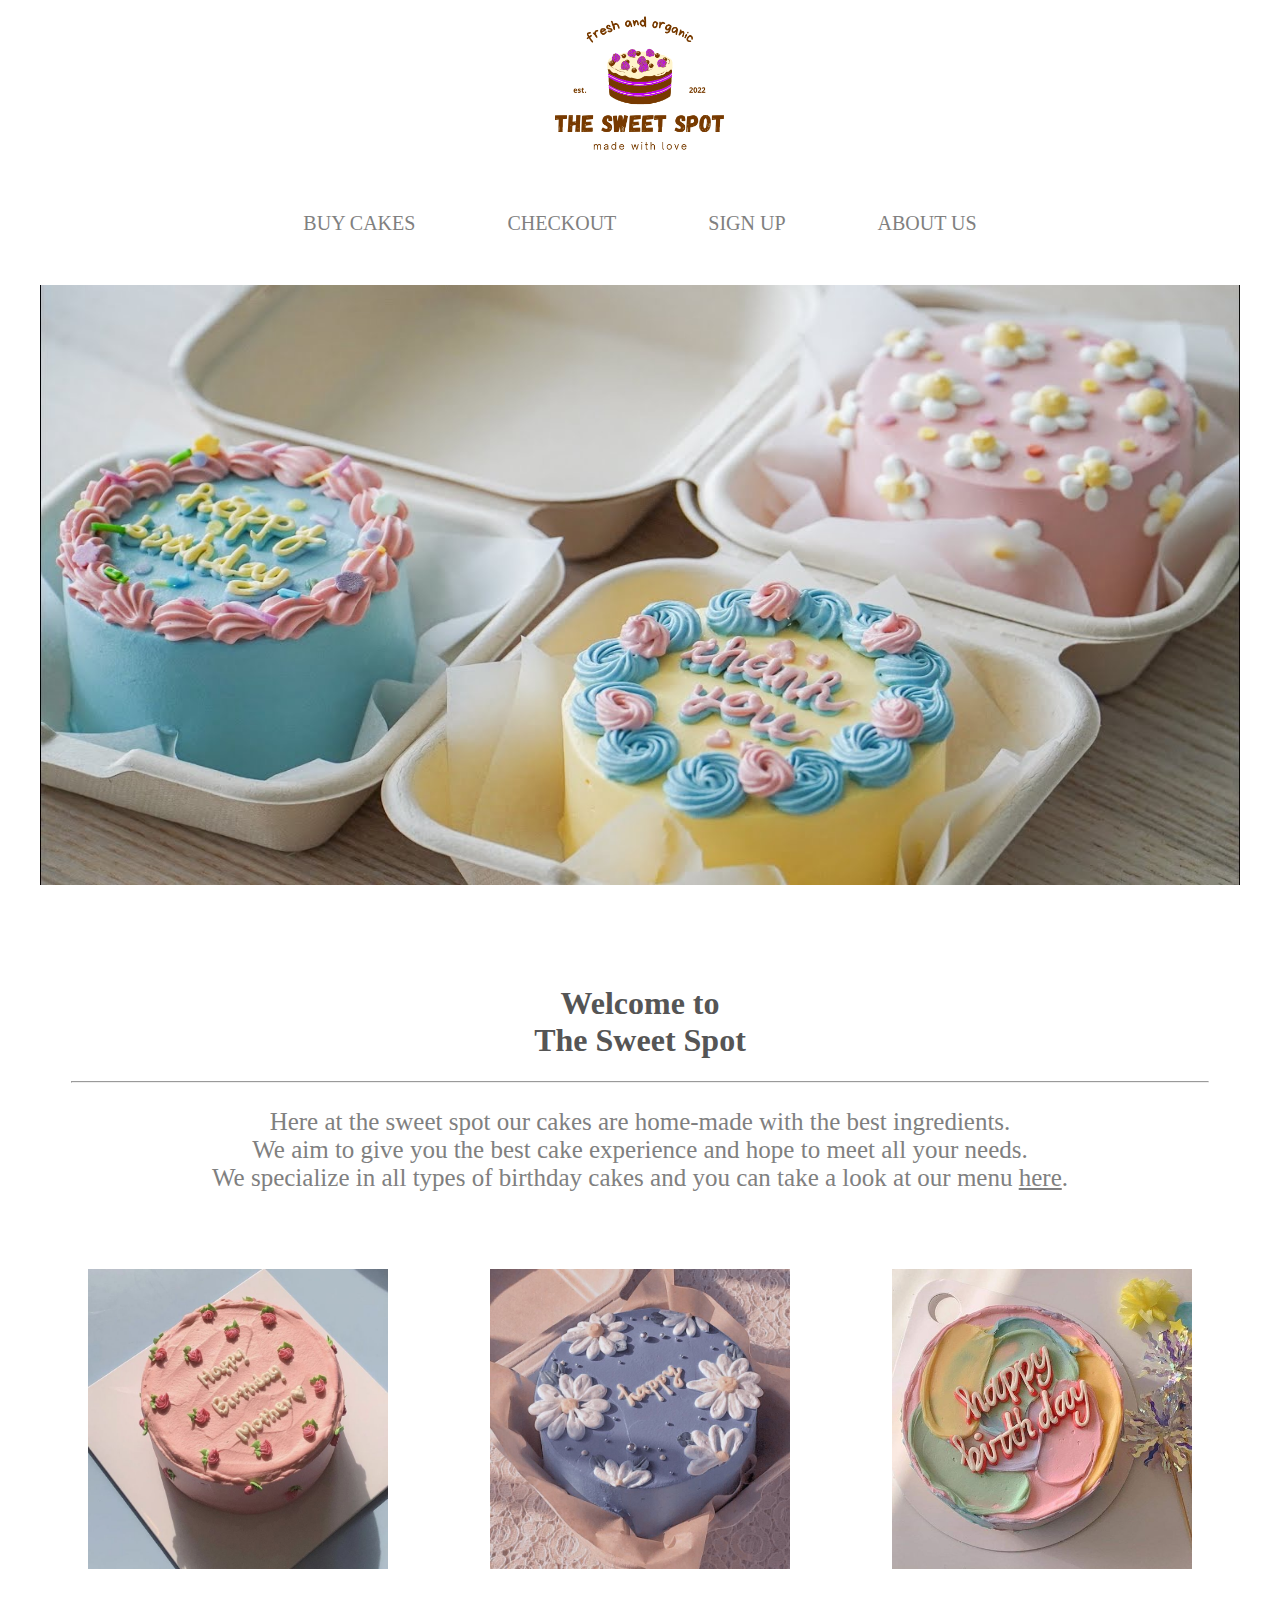
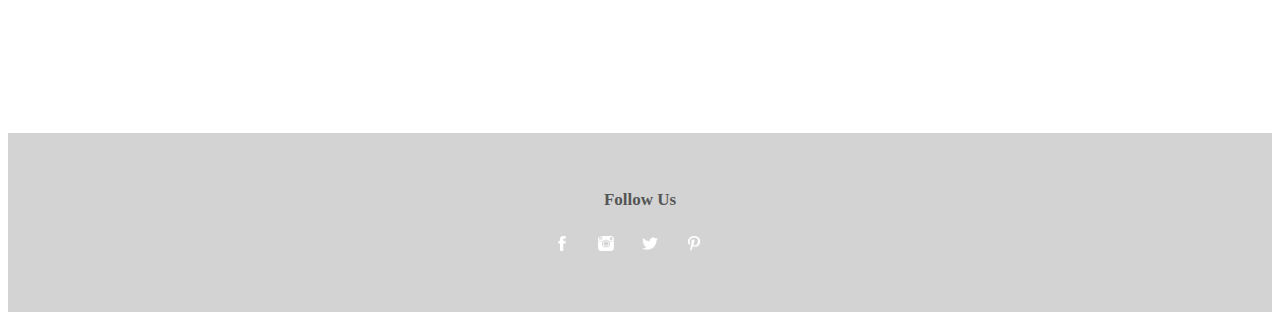
<file: index.html>
<!DOCTYPE html>
<html>
  <head>
    <meta charset="utf-8">
    <title>Home Page</title>
    <link rel="stylesheet" href="style.css">
    <style>
      a.color2 {
        color:grey;
        text-decoration: underline;
      }
     h1 {
       color: #555;
       text-align: center;
     }
     p {
       color: grey;
       text-align: center;
       font-size:25px;
     }
     .marhr{
       margin-left:5%;
       margin-right:5%;
     }
    </style>
  </head>
  <body>
    <table align="center">
    <tr><td><a href="index.html"><img src="images/cakelogo.png" width=200 alt="cake logo"></a></td></tr>
      </table>
      <table align="center" cellpadding=45>
        <tr>
          <td><a class="color" href="buycakes.html">BUY CAKES</a></td>
          <td><a class="color" href="checkout.html">CHECKOUT</a></td>
          <td><a class="color" href="signup.html">SIGN UP</a></td>
          <td><a class="color" href="aboutus.html">ABOUT US</a></td>
        </tr>
      </table>
      <table align="center">
        <tr><td><img src="images/cakes.JPG" width=1200 height=600 alt="cakes"></td></tr>
      </table>
      <br><br><br><br>
      <h1>Welcome to <br>The Sweet Spot</h1>
      <hr class="marhr">
      <p>
        Here at the sweet spot our cakes are home-made with the best ingredients.<br>
        We aim to give you the best cake experience and hope to meet all your needs.<br>
        We specialize in all types of birthday cakes and you can take a look at our menu <a class="color2" href="buycakes.html"> here</a>.
      </p>
      <table align="center" cellpadding=50>
        <tr>
          <td><img src="images/birthdaycake1.jpeg" width=300 height=300 alt="pink birthday cake"></td>
          <td><img src="images/birthdaycake2.jpeg" width=300 height=300 alt="purple birthday cake"></td>
          <td><img src="images/birthdaycake3.jpeg" width=300 height=300 alt="colorful birthday cake"></td>
        </tr>
      </table>
      <br><br><br><br><br><br>
      <div class="color">
        <br><br><br>
        <table align="center">
          <tr>
            <th colspan="4" class="color">Follow Us</th>
          </tr>
          <tr>
            <td><br></td>
          </tr>
          <tr>
          <td width="40px"><a href="https://www.facebook.com/"> <img src="images/facebook.png" alt="facebook app icon" width="16px" height="15px"> </a></td>
          <td width="40px"><a href="https://www.instagram.com/"> <img src="images/instagram.png" alt="instagram app icon" width="16px" height="15px"> </a></td>
          <td width="40px"><a href="https://twitter.com/"> <img src="images/twitter.png" alt="Twitter app icon" width="16px" height="15px"> </a></td>
          <td width="40px"><a href="https://www.pinterest.com/"> <img src="images/pinterest.png" alt="pinterest app icon" width="16px" height="15px"> </a></td>
        </tr>
        </table>
        <br><br><br>
      </div>
  </body>
</html>
</file>
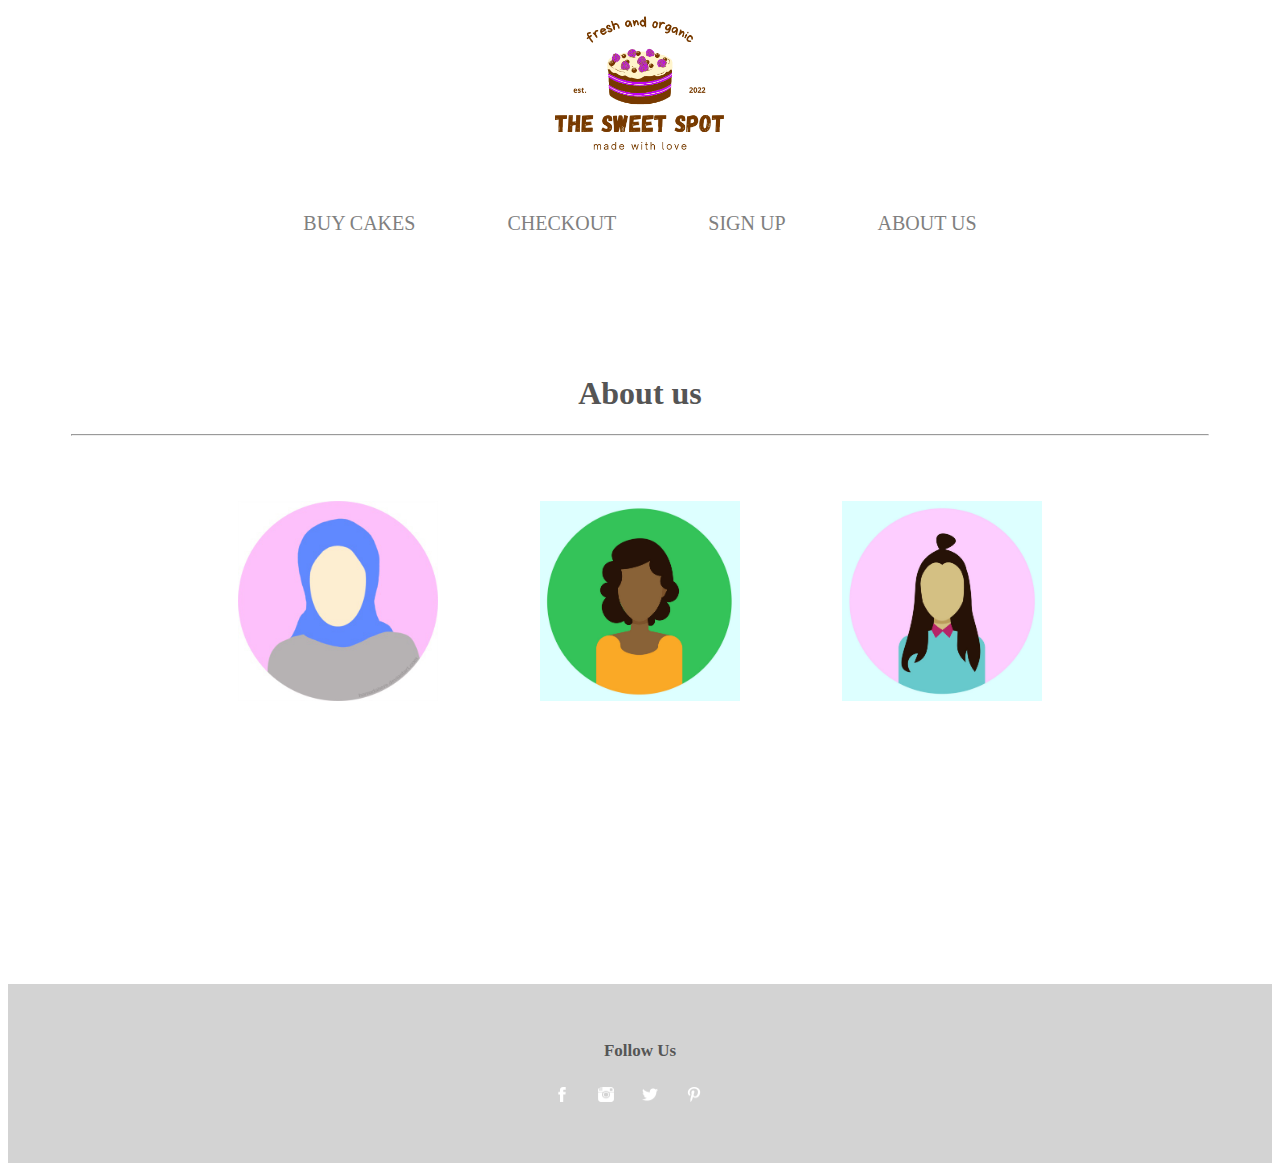
<file: aboutus.html>
<!DOCTYPE html>
<html>
  <head>
    <meta charset="utf-8">
    <title>About Us</title>
    <link rel="stylesheet" href="style.css">
    <style>
      a.color2 {
        color:grey;
        text-decoration: underline;
      }
     h1 {
       color: #555;
       text-align: center;
     }
     p {
       color: grey;
       text-align: center;
       font-size:25px;
     }
     .marhr{
       margin-left:5%;
       margin-right:5%;
      }
      .girltable td{
        padding-left:50px;
        padding-right:50px;
      }
    </style>
    <script>
    function onImage()
    {
      var xhttp = new XMLHttpRequest();

      xhttp.onreadystatechange = function(){
        if (this.readyState == 4 && this.status == 200)
        document.getElementById("out").innerHTML = this.responseText;
      };
      xhttp.open("GET", "girl1.txt", true);
      xhttp.send();
    }

    function onImage2()
    {
      var xhttp = new XMLHttpRequest();

      xhttp.onreadystatechange = function(){
        if (this.readyState == 4 && this.status == 200)
        document.getElementById("out").innerHTML = this.responseText;
      };
      xhttp.open("GET", "girl2.txt", true);
      xhttp.send();
    }

    function onImage3()
    {
      var xhttp = new XMLHttpRequest();

      xhttp.onreadystatechange = function(){
        if (this.readyState == 4 && this.status == 200)
        document.getElementById("out").innerHTML = this.responseText;
      };
      xhttp.open("GET", "girl3.txt", true);
      xhttp.send();
    }

    function mouseOut()
    {
      document.getElementById("out").innerHTML = "";
    }
    </script>
  </head>
  <body>
    <table align="center">
    <tr><td><a href="index.html"><img src="images/cakelogo.png" width=200 alt="cake logo"></a></td></tr>
      </table>
      <table align="center" cellpadding=45>
        <tr>
          <td><a class="color" href="buycakes.html">BUY CAKES</a></td>
          <td><a class="color" href="checkout.html">CHECKOUT</a></td>
          <td><a class="color" href="signup.html">SIGN UP</a></td>
          <td><a class="color" href="aboutus.html">ABOUT US</a></td>
        </tr>
      </table>

      <table align="center" class="girltable">
        <br><br><br><br>
        <h1>About us</h1>
        <hr class="marhr">
        <br><br><br>
        <tr>
          <td><img src="images/girl1.jpeg" width=200 height=200 alt="girl avatar" onmouseover="onImage()" onmouseout="mouseOut()"></td>
          <td><img src="images/girl2.jpeg" width=200 height=200 alt="girl avatar" onmouseover="onImage2()" onmouseout="mouseOut()"></td>
          <td><img src="images/girl3.jpeg" width=200 height=200 alt="girl avatar" onmouseover="onImage3()" onmouseout="mouseOut()"></td>
        </tr>
      </table>
      <br>
      <p>
        <br>
        <p><span id="out"></p>
      </p>
      <br><br><br><br><br><br><br><br><br><br>
      <div class="color">
        <br><br><br>
        <table align="center">
          <tr>
            <th colspan="4" class="color">Follow Us</th>
          </tr>
          <tr>
            <td><br></td>
          </tr>
          <tr>
          <td width="40px"><a href="https://www.facebook.com/"> <img src="images/facebook.png" alt="facebook app icon" width="16px" height="15px"> </a></td>
          <td width="40px"><a href="https://www.instagram.com/"> <img src="images/instagram.png" alt="instagram app icon" width="16px" height="15px"> </a></td>
          <td width="40px"><a href="https://twitter.com/"> <img src="images/twitter.png" alt="Twitter app icon" width="16px" height="15px"> </a></td>
          <td width="40px"><a href="https://www.pinterest.com/"> <img src="images/pinterest.png" alt="pinterest app icon" width="16px" height="15px"> </a></td>
        </tr>
        </table>
        <br><br><br>
      </div>
  </body>
</html>
</file>
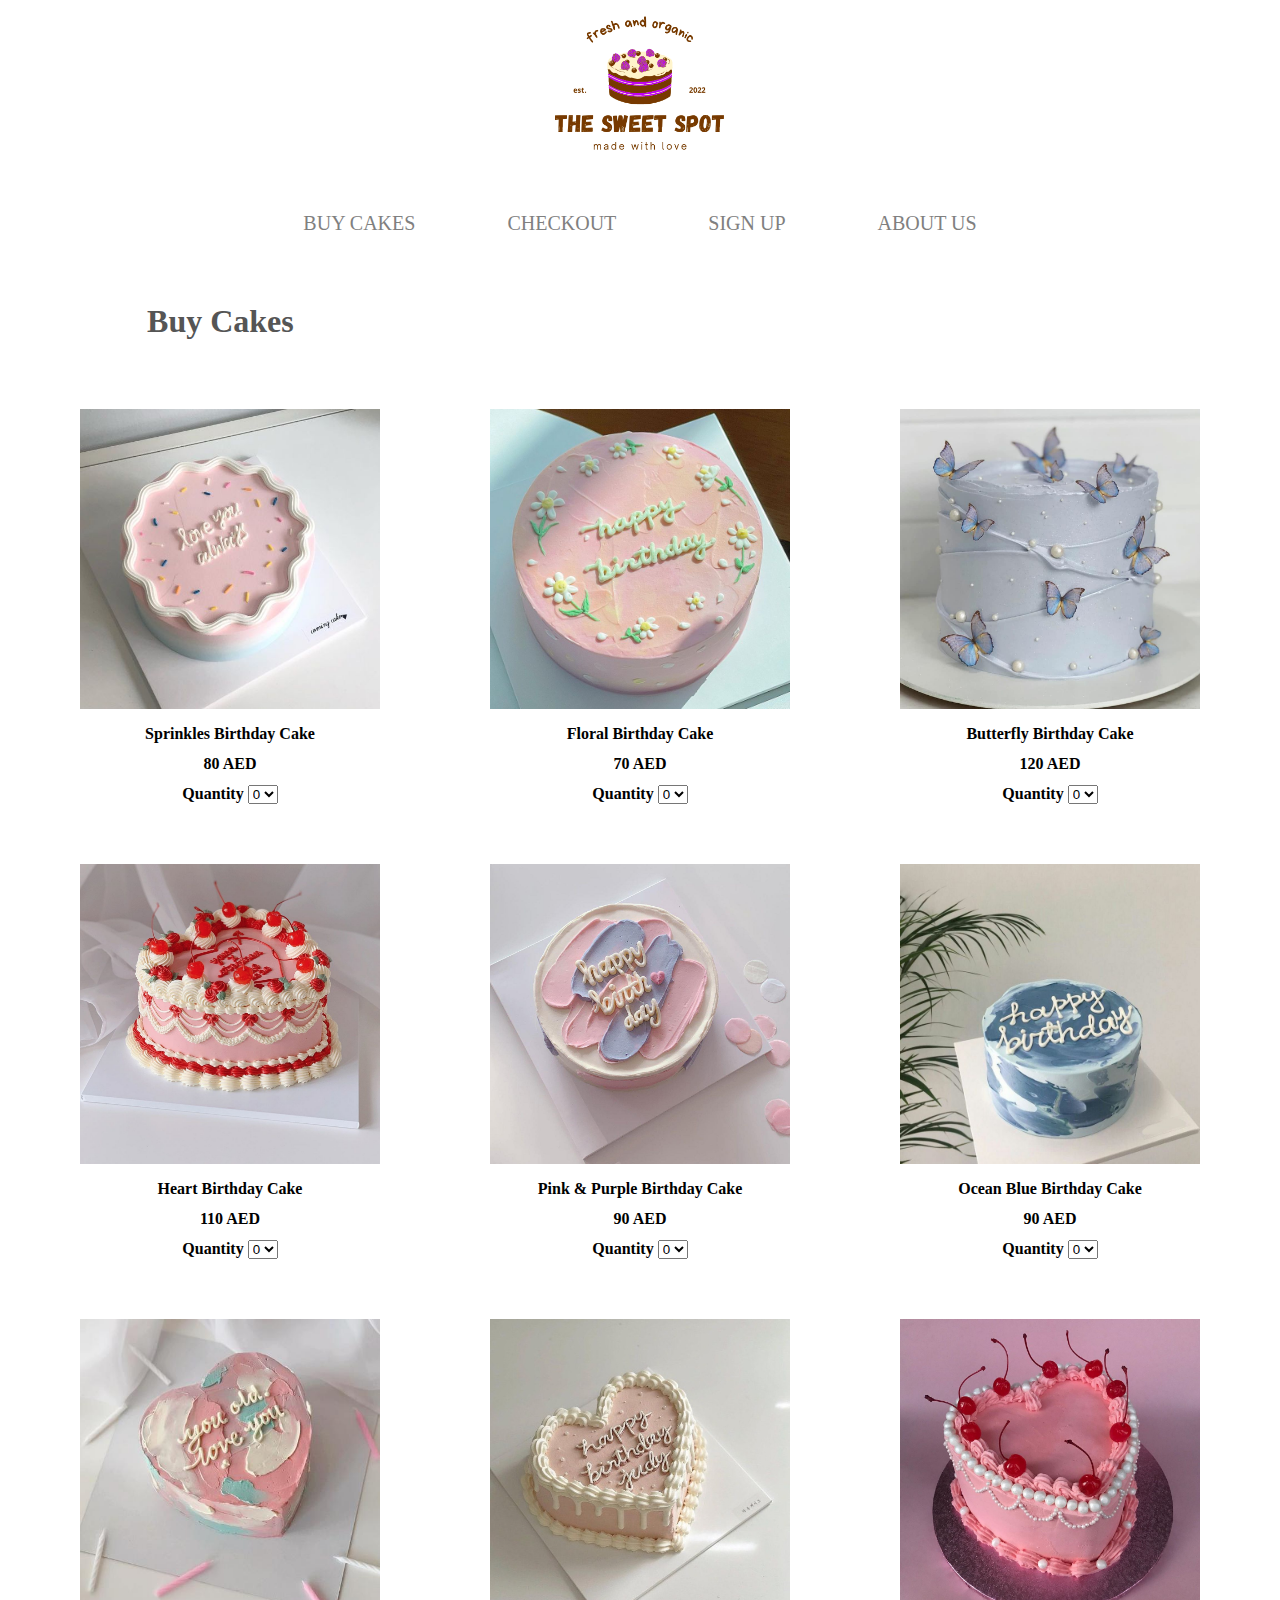
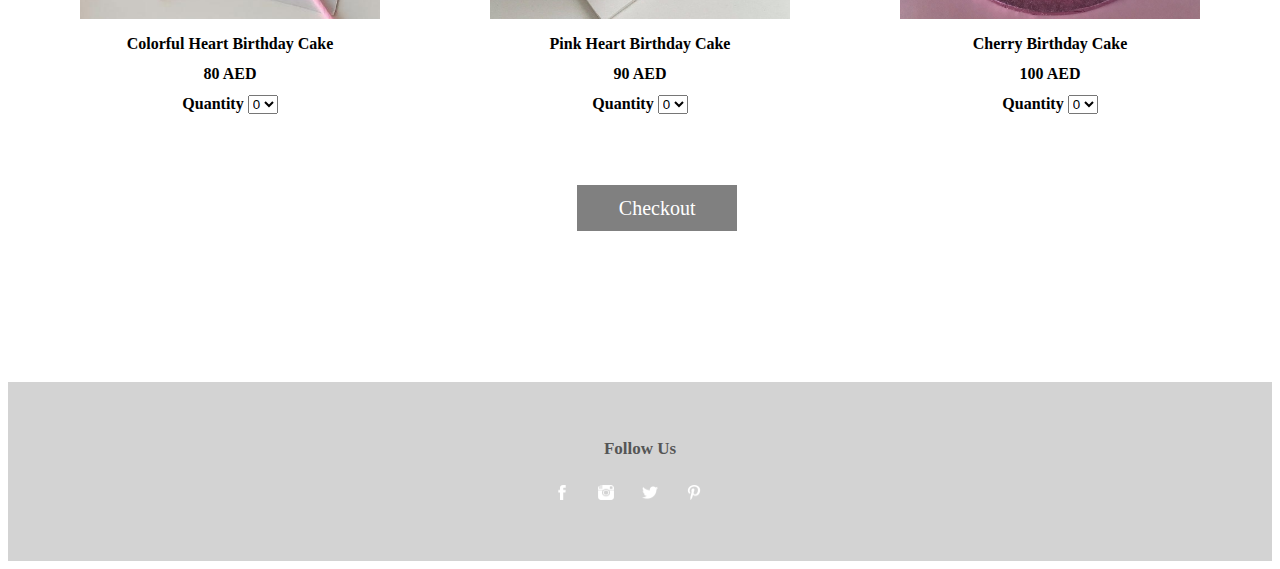
<file: buycakes.html>
<!DOCTYPE html>
<html>
  <head>
    <meta charset="utf-8">
    <title>Buy Cakes</title>
    <link rel="stylesheet" href="style.css">
    <style>
      .caketable td{
        padding-left:50px;
        padding-right:50px;
      }
      .button {
        background-color: grey;
        color: white;
        text-align: center;
        font-size: 20px;
        padding: 12px;
        margin-left: 45%
      }
      h1 {
        color: #555;
        margin-left: 11%;
      }
    </style>
  </head>
  <body>
    <table align="center">
    <tr><td><a href="index.html"><img src="images/cakelogo.png" width=200 alt="cake logo"></a></td></tr>
      </table>
      <table align="center" cellpadding=45>
        <tr>
          <td><a class="color" href="buycakes.html">BUY CAKES</a></td>
          <td><a class="color" href="checkout.html">CHECKOUT</a></td>
          <td><a class="color" href="signup.html">SIGN UP</a></td>
          <td><a class="color" href="aboutus.html">ABOUT US</a></td>
        </tr>
      </table>
      <h1>Buy Cakes</h1>
      <br><br>
      <table  align="center" cellspacing="10" class="caketable">

        <tr>
          <td><img src="images/sprinkles.jpeg" alt="sprinkles birthday cake" width=300 height=300></td>
          <td><img src="images/floral.jpeg" alt="floral birthday cake" width=300 height=300></td>
          <td><img src="images/butterfly.jpeg" alt="butterfly birthday cake" width=300 height=300></td>
        </tr>

        <tr>
          <th>Sprinkles Birthday Cake</th>
          <th>Floral Birthday Cake</th>
          <th>Butterfly Birthday Cake</th>
        </tr>

        <tr>
          <th>80 AED</th>
          <th>70 AED</th>
          <th>120 AED</th>
        </tr>

        <tr>
          <th><form>
          <label>Quantity</label>  <select>
              <option>0</option>
              <option>1</option>
              <option>2</option>
              <option>3</option>
            </select>
          </form></th>
          <th><form>
          <label>Quantity</label>  <select>
              <option>0</option>
              <option>1</option>
              <option>2</option>
              <option>3</option>
            </select>
          </form></th>
          <th><form>
          <label>Quantity</label>  <select>
              <option>0</option>
              <option>1</option>
              <option>2</option>
              <option>3</option>
            </select>
          </form></th>
        </tr>

        <tr>
          <td><br><br></td>
          <td><br><br></td>
          <td><br><br></td>
        </tr>

        <tr>
          <td><img src="images/heart.png" alt="heart birthday cake" width=300 height=300></td>
          <td><img src="images/purple.jpeg" alt="purple birthday cake" width=300 height=300></td>
          <td><img src="images/blue.jpeg" alt="ocean blue birthday cake" width=300 height=300></td>
        </tr>

        <tr>
          <th>Heart Birthday Cake</th>
          <th>Pink & Purple Birthday Cake</th>
          <th>Ocean Blue Birthday Cake</th>
        </tr>

        <tr>
          <th>110 AED</th>
          <th>90 AED</th>
          <th>90 AED</th>
        </tr>

        <tr>
          <th><form>
          <label>Quantity</label>  <select>
              <option>0</option>
              <option>1</option>
              <option>2</option>
              <option>3</option>
            </select>
          </form></th>
          <th><form>
          <label>Quantity</label>  <select>
              <option>0</option>
              <option>1</option>
              <option>2</option>
              <option>3</option>
            </select>
          </form></th>
          <th><form>
          <label>Quantity</label>  <select>
              <option>0</option>
              <option>1</option>
              <option>2</option>
              <option>3</option>
            </select>
          </form></th>
        </tr>

        <tr>
          <td><br><br></td>
          <td><br><br></td>
          <td><br><br></td>
        </tr>

        <tr>
          <td><img src="images/colorful.jpeg" alt="colorful heart birthday cake" width=300 height=300></td>
          <td><img src="images/love.jpeg" alt="pink heart birthday cake" width=300 height=300></td>
          <td><img src="images/cherry.jpeg" alt="cherry birthday cake" width=300 height=300></td>
        </tr>

        <tr>
          <th>Colorful Heart Birthday Cake</th>
          <th>Pink Heart Birthday Cake</th>
          <th>Cherry Birthday Cake</th>
        </tr>

        <tr>
          <th>80 AED</th>
          <th>90 AED</th>
          <th>100 AED</th>
        </tr>

        <tr>
          <th><form>
          <label>Quantity</label>  <select>
              <option>0</option>
              <option>1</option>
              <option>2</option>
              <option>3</option>
            </select>
          </form></th>
          <th><form>
          <label>Quantity</label>  <select>
              <option>0</option>
              <option>1</option>
              <option>2</option>
              <option>3</option>
            </select>
          </form></th>
          <th><form>
          <label>Quantity</label>  <select>
              <option>0</option>
              <option>1</option>
              <option>2</option>
              <option>3</option>
            </select>
          </form></th>
        </tr>
      </table>

      <br><br><br><br>
      <a class="button" href="checkout.html">&nbsp;&nbsp;&nbsp;&nbsp;&nbsp; Checkout &nbsp;&nbsp;&nbsp;&nbsp;&nbsp;</a>

      <br><br><br><br><br><br><br><br><br><br>
      <div class="color">
        <br><br><br>
        <table align="center">
          <tr>
            <th colspan="4" class="color">Follow Us</th>
          </tr>
          <tr>
            <td><br></td>
          </tr>
          <tr>
          <td width="40px"><a href="https://www.facebook.com/"> <img src="images/facebook.png" alt="facebook app icon" width="16px" height="15px"> </a></td>
          <td width="40px"><a href="https://www.instagram.com/"> <img src="images/instagram.png" alt="instagram app icon" width="16px" height="15px"> </a></td>
          <td width="40px"><a href="https://twitter.com/"> <img src="images/twitter.png" alt="Twitter app icon" width="16px" height="15px"> </a></td>
          <td width="40px"><a href="https://www.pinterest.com/"> <img src="images/pinterest.png" alt="pinterest app icon" width="16px" height="15px"> </a></td>
        </tr>
        </table>
        <br><br><br>
      </div>
  </body>
</html>
</file>
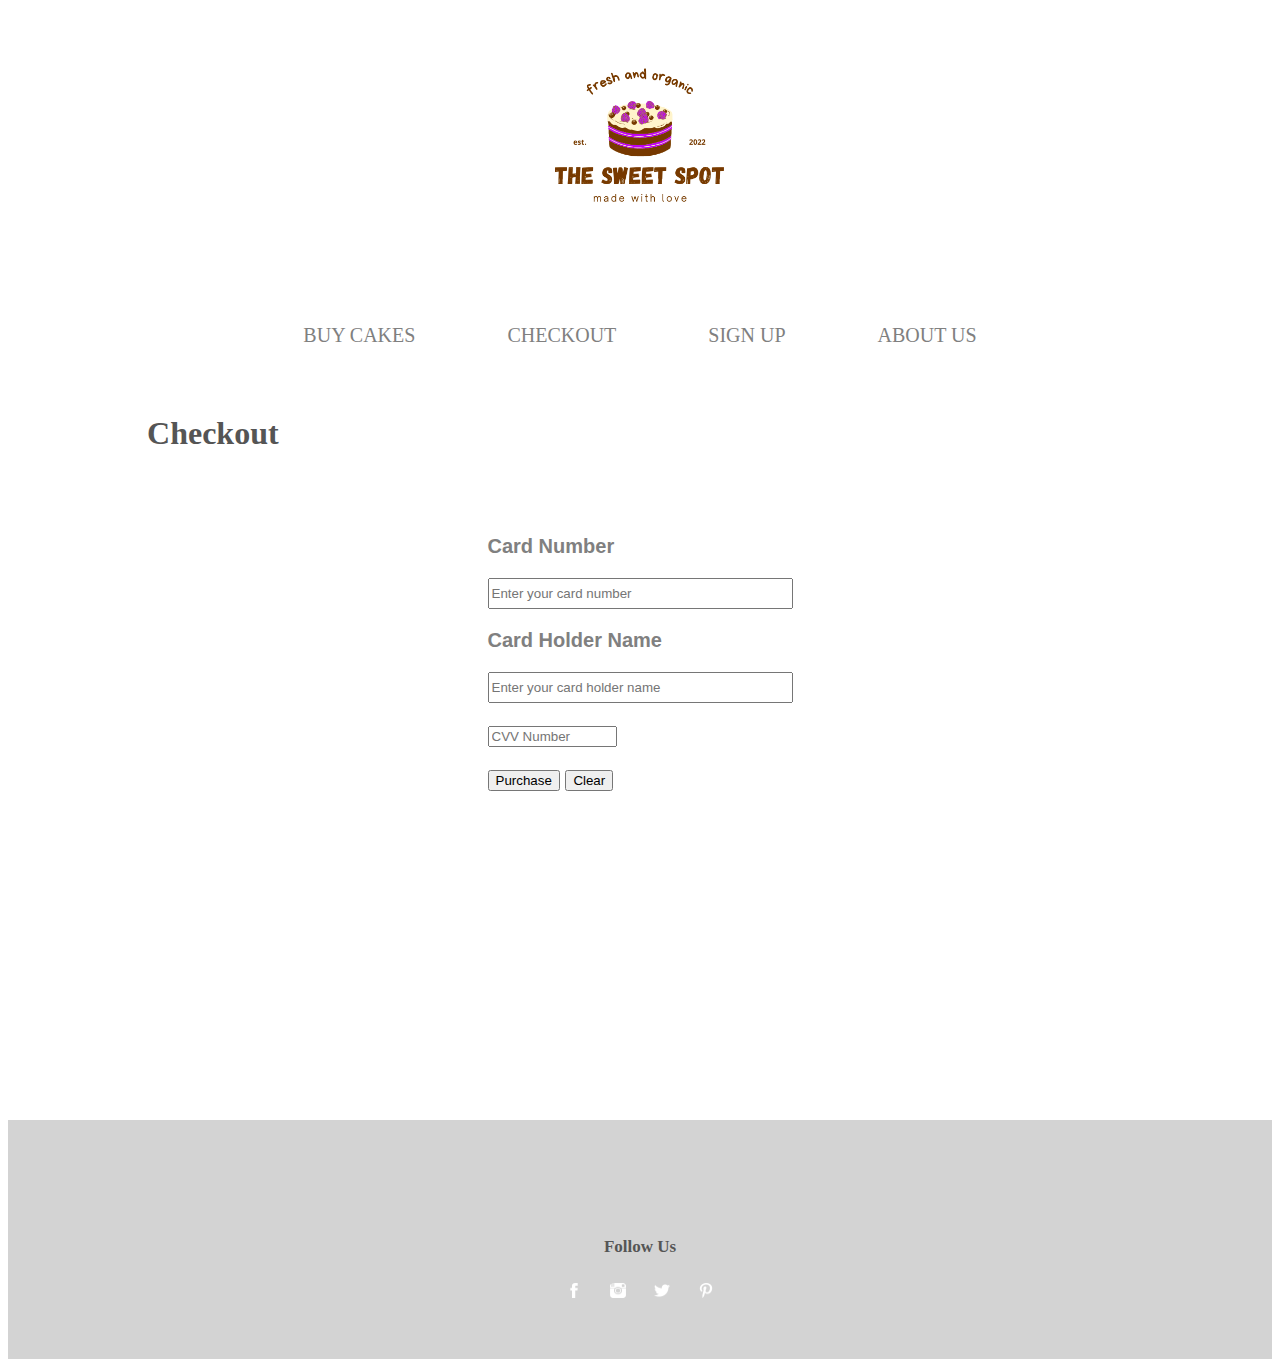
<file: checkout.html>
<!DOCTYPE html>
<html>

<head>
  <meta charset="utf-8">
  <title>Checkout</title>
  <link rel="stylesheet" href="style.css">
  <link rel="stylesheet" href="CSS.css">
  <style>
    h1 {
      color: #555;
      margin-left: 11%;
    }
  </style>
</head>

<body>
  <table align="center">
    <tr>
      <td><a href="index.html"><img src="images/cakelogo.png" width=200 alt="cake logo"></a></td>
    </tr>
  </table>
  <table align="center" cellpadding=45>
    <tr>
      <td><a class="color" href="buycakes.html">BUY CAKES</a></td>
      <td><a class="color" href="checkout.html">CHECKOUT</a></td>
      <td><a class="color" href="signup.html">SIGN UP</a></td>
      <td><a class="color" href="aboutus.html">ABOUT US</a></td>
    </tr>
  </table>
  <h1>Checkout</h1>
  <div class="container">
    <table>
      <tr>
        <td>
          <form>
            <p>Card Number</p>
            <p><input type="text" name="Card number" style="height:25px" placeholder="Enter your card number"size="35"></p>
            <p>Card Holder Name</p>
            <p><input type="text" name="Card holder name" style="height:25px" placeholder="Enter your card holder name" size="35"></p>
            <input type="password" name="" size="13" placeholder="CVV Number">
            <p><input type="button" name="Purchase" value="Purchase" onClick="window.alert('Thank you for your purchase!');location.href='index.html'">
              <input type="reset" value="Clear">
            </p>
          </form>
          <br>
        </td>
      </tr>
    </table>
  </div>
  <br><br><br><br><br><br><br><br><br><br>

</body>
<footer>
  <br><br><br><br><br><br>
  <div class="color">
    <br><br><br>
    <table align="center">
      <tr>
        <th colspan="4" class="color">Follow Us</th>
      </tr>
      <tr>
        <td><br></td>
      </tr>
      <tr>
        <td width="40px"><a href="https://www.facebook.com/"> <img src="images/facebook.png" alt="facebook app icon" width="16px" height="15px"> </a></td>
        <td width="40px"><a href="https://www.instagram.com/"> <img src="images/instagram.png" alt="instagram app icon" width="16px" height="15px"> </a></td>
        <td width="40px"><a href="https://twitter.com/"> <img src="images/twitter.png" alt="Twitter app icon" width="16px" height="15px"> </a></td>
        <td width="40px"><a href="https://www.pinterest.com/"> <img src="images/pinterest.png" alt="pinterest app icon" width="16px" height="15px"> </a></td>
      </tr>
    </table>
    <br><br><br>
  </div>
</footer>

</html>
</file>
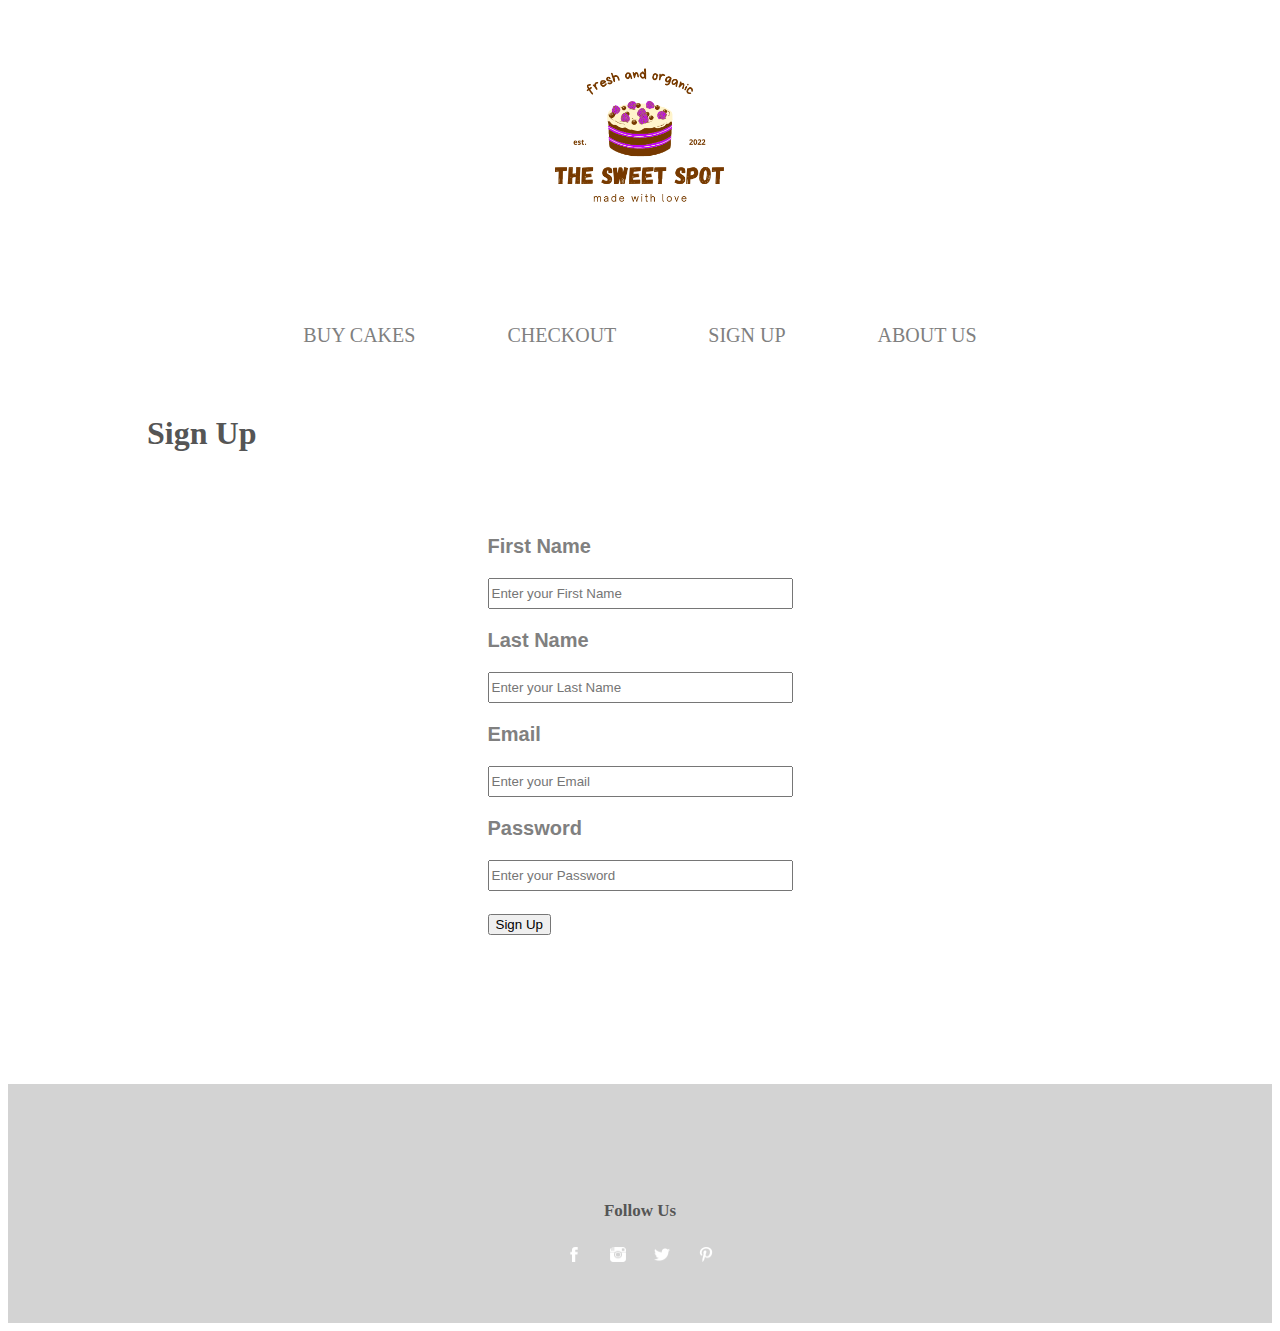
<file: signup.html>
<!DOCTYPE html>
<html>

<head>
  <meta charset="utf-8">
  <title>Log In</title>
  <link rel="stylesheet" href="style.css">
  <link rel="stylesheet" href="CSS.css">
  <style>
    .caketable td {
      padding-left: 50px;
      padding-right: 50px;
    }

    .button {
      background-color: grey;
      color: white;
      text-align: center;
      font-size: 20px;
      padding: 12px;
      margin-left: 45%
    }

    h1 {
      color: #555;
      margin-left: 11%;
    }

  </style>
</head>

<body>
  <table align="center">
    <tr>
      <td><a href="index.html"><img src="images/cakelogo.png" width=200 alt="cake logo"></a></td>
    </tr>
  </table>
  <table align="center" cellpadding=45>
    <tr>
      <td><a class="color" href="buycakes.html">BUY CAKES</a></td>
      <td><a class="color" href="checkout.html">CHECKOUT</a></td>
      <td><a class="color" href="signup.html">SIGN UP</a></td>
      <td><a class="color" href="aboutus.html">ABOUT US</a></td>
    </tr>
  </table>
  <h1>Sign Up</h1>
  <div class="container">
    <table>

      <tr>
        <td>
          <form method="post" action="/adduser">
            <p>First Name</p>
            <p>
              <input type="text" name="firstname" required style="height:25px" placeholder="Enter your First Name" size="35">
            </p>
            <p>Last Name</p>
            <p>
              <input type="text" name="lastname" required style="height:25px" placeholder="Enter your Last Name" size="35">
            </p>
            <p>Email</p>
            <p>
              <input type="email" name="email" required style="height:25px" placeholder="Enter your Email" size="35">
            </p>
            <p>Password</p>
            <p>
              <input type="password" name="password" required style="height:25px" placeholder="Enter your Password" size="35">
            </p>
            <button type="submit" onclick="myFunction()">Sign Up</button>
            <p id="out">
          </form>
          <br>

          <script>
            function myFunction() {

              alert("Successful Sign Up");
            //location.href='buycakes.html';
            }
          </script>

        </td>
      </tr>
    </table>
  </div>
  <footer>
    <br><br><br><br><br><br>
    <div class="color">
      <br><br><br>
      <table align="center">
        <tr>
          <th colspan="4" class="color">Follow Us</th>
        </tr>
        <tr>
          <td><br></td>
        </tr>
        <tr>
          <td width="40px"><a href="https://www.facebook.com/"> <img src="images/facebook.png" alt="facebook app icon" width="16px" height="15px"> </a></td>
          <td width="40px"><a href="https://www.instagram.com/"> <img src="images/instagram.png" alt="instagram app icon" width="16px" height="15px"> </a></td>
          <td width="40px"><a href="https://twitter.com/"> <img src="images/twitter.png" alt="Twitter app icon" width="16px" height="15px"> </a></td>
          <td width="40px"><a href="https://www.pinterest.com/"> <img src="images/pinterest.png" alt="pinterest app icon" width="16px" height="15px"> </a></td>
        </tr>
      </table>
      <br><br><br>
    </div>
  </footer>
</body>

</html>
</file>
<file: style.css>
a.color {
  color:grey;
  font-size: 20px;
}
a {
  text-decoration:none;
}
a:hover {
   color: #555;
 }
 div.color{
   background-color: lightgrey;
 }
 th.color {
   color:#555;
   font-size: 17px;
 }
</file>
<file: CSS.css>
/*Alliza edit*/
 table {
   text-align: center;
   margin-left: auto;
   margin-right: auto;
   margin-top: 60px;
   width: 800;
 }

 p.inTable {
   text-align: center;
   color: grey;
   font-family: poppins, sans-serif;
   font-style: normal;
   font-weight: 700;
   font-size: 40px;
   text-decoration: underline;
   padding-right: 40px;
   padding-left: 40px;
 }

 form {
   text-align: left;
   font-family: poppins, sans-serif;
   font-style: normal;
   font-weight: 0;
   font-size: 20px;
   padding-right: 40px;
   padding-left: 40px;

   color: grey;
   font-weight: 700;
   text-align: left;
 }
</file>
